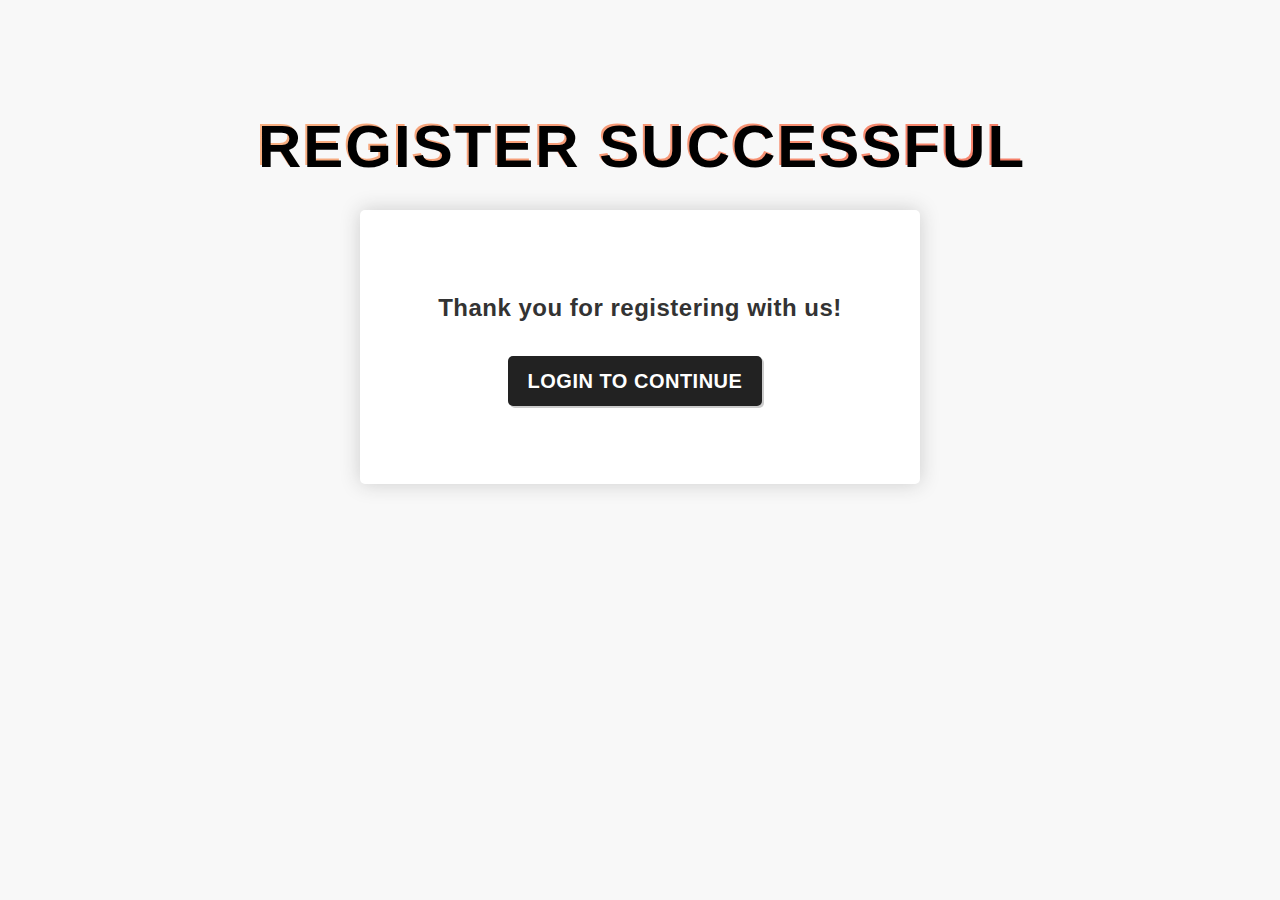
<file: done.html>
<!DOCTYPE html>
<html lang="en">
<head>
	<meta charset="UTF-8">
	<title>Registration Success</title>
	<style>
	body {
			background-color: #f8f8f8;
			font-family: 'Montserrat', sans-serif;
			margin: 0;
			padding: 0;
			color: #444;
			line-height: 1.5;
			font-size: 18px;
		}
        h1 {
            text-align: center;
            margin-top: 100px;
            margin-bottom: 70px;
            font-size: 60px;
            font-weight: bold;
            text-transform: uppercase;
            letter-spacing: 2px;
            color: #ffffff;
            text-shadow: 2px 2px 0px #000000;
            background-image: linear-gradient(to right, #f7c08a, #f77062);
            -webkit-background-clip: text;
            -webkit-text-fill-color: transparent;
            }
		.container {
			max-width: 500px;
			margin: 0 auto;
			padding: 50px 30px;
			background-color: #fff;
			box-shadow: 0px 0px 20px #ccc;
			border-radius: 5px;
			text-align: center;
			position: relative;
			top: -50px;
		}
		p {
			margin-top: 30px;
			font-size: 24px;
			line-height: 1.5;
			color: #333;
			font-weight: 600;
			text-align: center;
			text-justify: inter-word;
			letter-spacing: 0.5px;
			margin-bottom: 50px;
		}
		.btn-container {
			text-align: center;
			position: relative;
			top: -20px;
		}
		.btn {
            text-decoration: none;
			background-color: #222;
			color: #fff;
			padding: 10px 20px;
			border-radius: 5px;
			border: none;
			cursor: pointer;
			font-size: 20px;
			margin-right: 10px;
			transition: all 0.3s ease;
			box-shadow: 2px 2px #ccc;
			font-weight: 600;
			text-transform: uppercase;
			letter-spacing: 0.5px;
			position: relative;
			z-index: 1;
			display: inline-block;
			overflow: hidden;
			transition: color 0.3s ease-in-out;
		}
		.btn:hover {
			color: #222;
			background-color: #fff;
			box-shadow: none;
		}
		.btn:after {
			content: "";
			position: absolute;
			left: 0;
			top: 0;
			width: 100%;
			height: 100%;
			background-color: #fff;
			z-index: -1;
			transition: transform 0.4s ease-in-out;
			transform: scaleX(0);
			transform-origin: 100% 50%;
		}
		.btn:hover:after {
			transform: scaleX(1);
			transform-origin: 0% 50%;
		}
	</style>
</head>
<body>
	<h1>Register successful</h1>
	<div class="container">
		<p>Thank you for registering with us!</p>
		<div class="btn-container">
			<!-- <a href="index.html" class="btn">Home</a> -->
			<a href="login1.html" class="btn">Login To Continue</a>
		</div>
	</div>
</body>
</html>
</file>
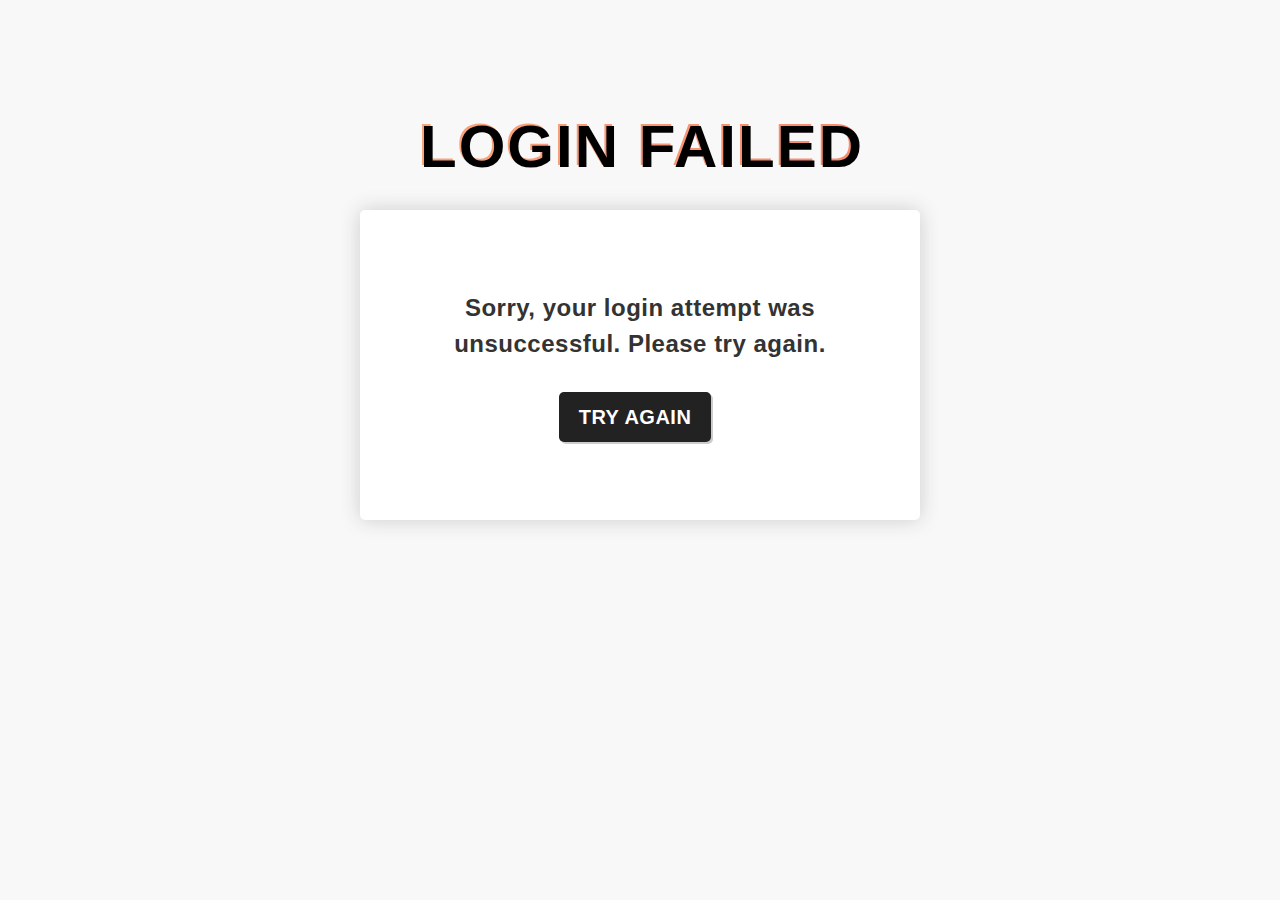
<file: failed.html>
<!DOCTYPE html>
<html lang="en">
<head>
	<meta charset="UTF-8">
	<title>Registration Success</title>
	<style>
	body {
			background-color: #f8f8f8;
			font-family: 'Montserrat', sans-serif;
			margin: 0;
			padding: 0;
			color: #444;
			line-height: 1.5;
			font-size: 18px;
		}
        h1 {
            text-align: center;
            margin-top: 100px;
            margin-bottom: 70px;
            font-size: 60px;
            font-weight: bold;
            text-transform: uppercase;
            letter-spacing: 2px;
            color: #ffffff;
            text-shadow: 2px 2px 0px #000000;
            background-image: linear-gradient(to right, #f7c08a, #f77062);
            -webkit-background-clip: text;
            -webkit-text-fill-color: transparent;
            }
		.container {
			max-width: 500px;
			margin: 0 auto;
			padding: 50px 30px;
			background-color: #fff;
			box-shadow: 0px 0px 20px #ccc;
			border-radius: 5px;
			text-align: center;
			position: relative;
			top: -50px;
		}
		p {
			margin-top: 30px;
			font-size: 24px;
			line-height: 1.5;
			color: #333;
			font-weight: 600;
			text-align: center;
			text-justify: inter-word;
			letter-spacing: 0.5px;
			margin-bottom: 50px;
		}
		.btn-container {
			text-align: center;
			position: relative;
			top: -20px;
		}
		.btn {
            text-decoration: none;
			background-color: #222;
			color: #fff;
			padding: 10px 20px;
			border-radius: 5px;
			border: none;
			cursor: pointer;
			font-size: 20px;
			margin-right: 10px;
			transition: all 0.3s ease;
			box-shadow: 2px 2px #ccc;
			font-weight: 600;
			text-transform: uppercase;
			letter-spacing: 0.5px;
			position: relative;
			z-index: 1;
			display: inline-block;
			overflow: hidden;
			transition: color 0.3s ease-in-out;
		}
		.btn:hover {
			color: #222;
			background-color: #fff;
			box-shadow: none;
		}
		.btn:after {
			content: "";
			position: absolute;
			left: 0;
			top: 0;
			width: 100%;
			height: 100%;
			background-color: #fff;
			z-index: -1;
			transition: transform 0.4s ease-in-out;
			transform: scaleX(0);
			transform-origin: 100% 50%;
		}
		.btn:hover:after {
			transform: scaleX(1);
			transform-origin: 0% 50%;
		}
	</style>
</head>
<body>
	<h1>Login Failed</h1>
	<div class="container">
		<p>Sorry, your login attempt was unsuccessful. Please try again.</p>
		<div class="btn-container">
			<!-- <a href="index.html" class="btn">Home</a> -->
			<a href="login1.html" class="btn">Try Again</a>
		</div>
	</div>
</body>
</html>
</file>
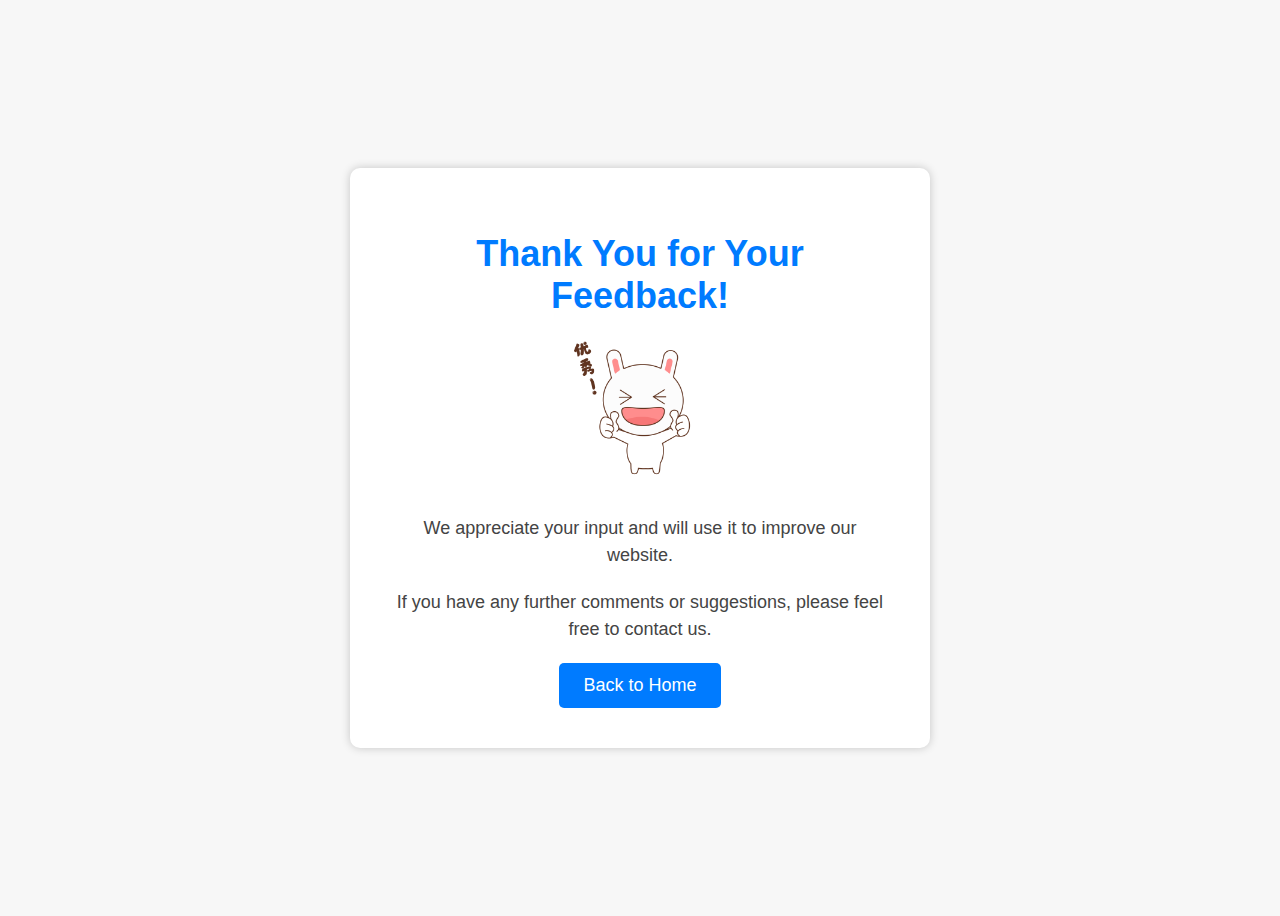
<file: thankfeed.html>
<!DOCTYPE html>
<html>
  <head>
    <meta charset="UTF-8">
    <title>Thank You for Your Feedback</title>
    <meta name="viewport" content="width=device-width, initial-scale=1.0">
    <!-- <link rel="stylesheet" href="style.css"> -->
  </head>
  <style>
    /* Global styles */

body {
  font-family: Arial, sans-serif;
  background-color: #f7f7f7;
}

.container {
  display: flex;
  justify-content: center;
  align-items: center;
  height: 100vh;
}

.card {
  max-width: 500px;
  width: 100%;
  padding: 40px;
  background-color: #fff;
  box-shadow: 0 0 10px rgba(0, 0, 0, 0.2);
  border-radius: 10px;
  text-align: center;
}

.card-title {
  font-size: 36px;
  margin-bottom: 30px;
  color: #007bff;
}

.icon-container {
  width: 120px;
  height: 120px;
  display: inline-flex;
  justify-content: center;
  align-items: center;
  /* background-color: #007bff; */
  border-radius: 50%;
  margin-bottom: 30px;
}
.card {
  transition: transform 0.2s ease-in-out;
}

.card:hover {
  transform: translateY(-10px);
}


.icon-container img {
  width: 150px;
}

.card-text p {
  font-size: 18px;
  line-height: 1.5;
  margin-bottom: 20px;
  color: #444;
}

.btn {
  display: inline-block;
  font-size: 18px;
  padding: 12px 24px;
  background-color: #007bff;
  color: #fff;
  border-radius: 5px;
  text-decoration: none;
  transition: background-color 0.2s ease;
  
}

.btn:hover {
  background-color: #0056b3;
}

/* Responsive styles */

@media screen and (max-width: 600px) {
  .card {
    padding: 20px;
  }
  
  .card-title {
    font-size: 24px;
    margin-bottom: 20px;
  }
  
  .icon-container {
    width: 100px;
    height: 100px;
  }
  
  .icon-container img {
    width: 60px;
  }
  
  .card-text p {
    font-size: 16px;
    margin-bottom: 10px;
  }
  
  .btn {
    font-size: 16px;
    padding: 10px 20px;
  }
}

  </style>
  <body>
    <div class="container">
      <div class="card">
        <div class="card-body">
          <h1 class="card-title">Thank You for Your Feedback!</h1>
          <div class="icon-container">
            <img src="./Images/—Pngtree—rabbit excellent thumbs up emoji_5909739.png" alt="Thumbs up icon">
          </div>
          <div class="card-text">
            <p>We appreciate your input and will use it to improve our website.</p>
            <p>If you have any further comments or suggestions, please feel free to contact us.</p>
          </div>
          <a href="index.html" class="btn">Back to Home</a>
        </div>
      </div>
    </div>
  </body>
</html>
</file>
